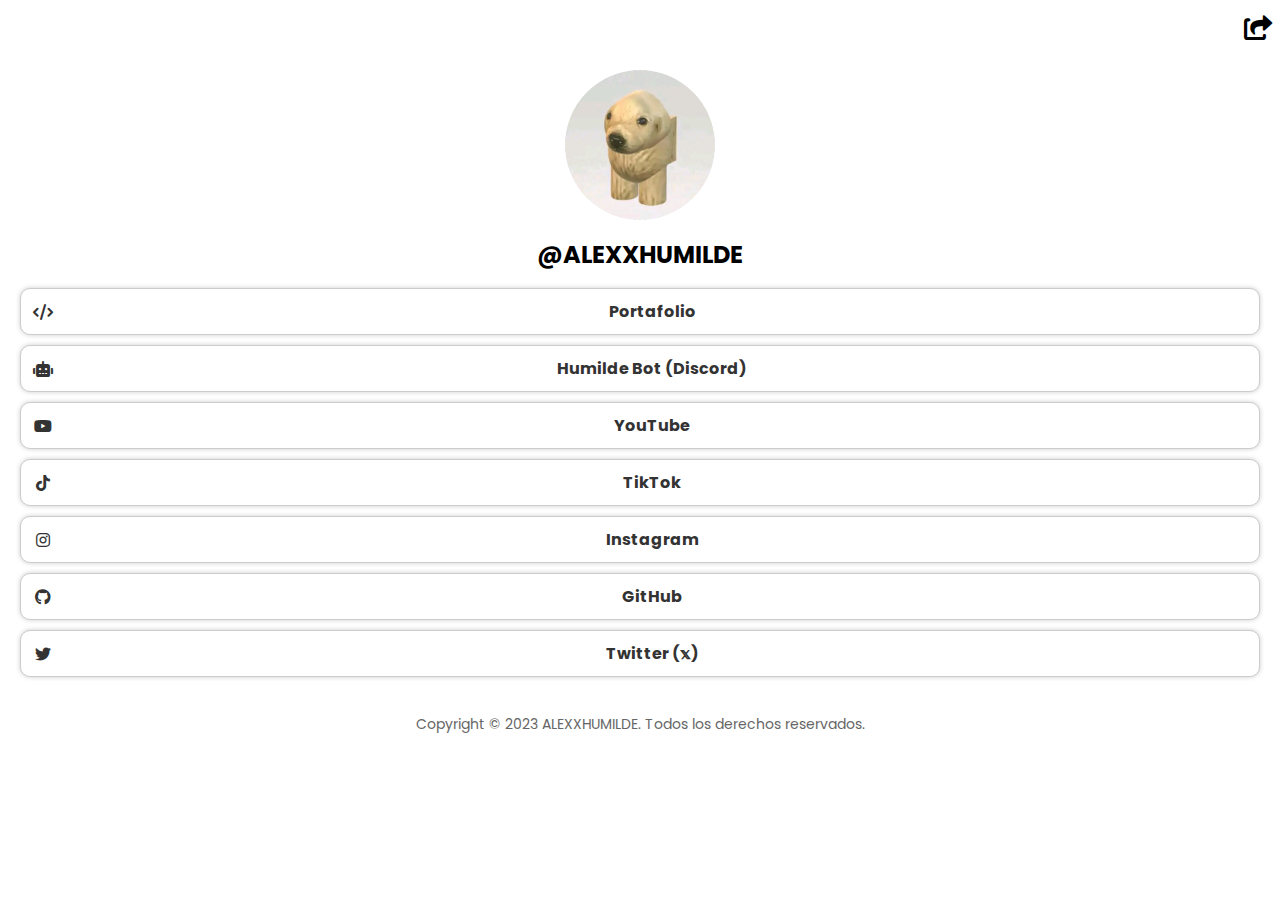
<file: index.html>
<!DOCTYPE html>
<html lang="es">
<link rel="shortcut icon" href="./img/PerroMartinez.png" />

<head>
    <meta data-n-head='ssr' data-hid='theme-color' name='theme-color' content='#ffffff'>
  <meta data-n-head='ssr' data-hid='og:type' name='og:type' content='website'>
  <meta data-n-head='ssr' data-hid='og:title' name='og:title' content='alexxhumilde - Links'>
  <meta data-n-head='ssr' data-hid='og:url' name='og:url' content='https://enlaces-alexxhumilde.pages.dev'>
  <meta data-n-head='ssr' data-hid='description' name='description'
    content='¡Hola! Soy alexxhumilde, un programador junior que quiere ser un gran programador en un futuro.'>
  <meta data-n-head='ssr' data-hid='og:description' name='og:description'
    content='¡Hola! Soy alexxhumilde, un programador junior que quiere ser un gran programador en un futuro.'>
    <meta charset="UTF-8">
    <link rel="preconnect" href="https://fonts.googleapis.com">
    <link rel="preconnect" href="https://fonts.gstatic.com" crossorigin>
    <link href="https://fonts.googleapis.com/css2?family=Lato&family=Poppins&display=swap" rel="stylesheet">
    <meta name="viewport" content="width=device-width, initial-scale=1.0">
    <link rel="stylesheet" href="estilos.css">
    <link rel="stylesheet" href="https://cdnjs.cloudflare.com/ajax/libs/font-awesome/6.0.0-beta3/css/all.min.css">
    <title>alexxhumilde - Links</title>
</head>

<body>
    <div class="profile">

        <div class="share-icon" id="share-button">
            <i class="fa-solid fa-share-from-square"></i>
        </div>

        <img src="./img/PerroMartinez.png" alt="Tu Imagen de Perfil">
        <h1>@ALEXXHUMILDE</h1>
        <ul class="link-list">
            <li>
                <div class="link-item">
                    <i class="fa-solid fa-code"></i>
                    <a href="https://alexxhumilde.pages.dev/">Portafolio</a>
                </div>
            </li>
            <li>
                <div class="link-item">
                    <i class="fa-solid fa-robot"></i>
                    <a href="https://dsc.gg/humilde-bot">Humilde Bot (Discord)</a>
                </div>
            </li>
            <li>
                <div class="link-item">
                    <i class="fa-brands fa-youtube"></i>
                    <a href="enlace3.html">YouTube</a>
                </div>
            </li>
            <li>
                <div class="link-item">
                    <i class="fa-brands fa-tiktok"></i>
                    <a href="enlace4.html">TikTok</a>
                </div>
            </li>
            <li>
                <div class="link-item">
                    <i class="fa-brands fa-instagram"></i>
                    <a href="enlace5.html">Instagram</a>
                </div>
            </li>
            <li>
                <div class="link-item">
                    <i class="fa-brands fa-github"></i>
                    <a href="enlace6.html">GitHub</a>
                </div>
            </li>
            <li>
                <div class="link-item">
                    <i class="fa-brands fa-twitter"></i>
                    <a href="enlace7.html">Twitter (𝕩)</a>
                </div>
            </li>
        </ul>
        </ul>
    </div>

    <div class="overlay" id="overlay"></div>

    <div class="modal" id="share-modal" style="display: none;">
        <div class="modal-content">
            <i class="fa-solid fa-times" id="close-button"></i>
            <p>Copiar enlace de la web:</p>
            <input type="text" id="share-link" value="https://enlaces-alexxhumilde.pages.dev" readonly>
            <button id="copy-button">Copiar enlace</button>
        </div>
    </div>

    <footer>
        <p class="copyright">Copyright © 2023 ALEXXHUMILDE. Todos los derechos reservados.</p>
    </footer>

    <script src="./script.js"></script>
</body>

</html>
</file>
<file: estilos.css>
body {
    font-family: 'Lato', sans-serif;
    font-family: 'Poppins', sans-serif;
    margin: 0;
    padding: 0;
    background-color: #fff;
}

.share-icon {
    position: absolute;
    top: 15px;
    right: 8px;
    cursor: pointer;
}

.share-icon i {
    font-size: 25px;
}

.modal {
    display: none;
    position: fixed;
    top: 50%;
    left: 50%;
    transform: translate(-50%, -50%);
    width: 60%;
    max-width: 400px;
    z-index: 1;
}

.modal-content {
    display: flex;
    flex-direction: column;
    align-items: center;
    background: #fff;
    padding: 20px;
    border-radius: 10px;
    text-align: center;
}

#copy-button {
    background-color: #333;
    color: #fff;
    border: none;
    padding: 10px 20px;
    border-radius: 5px;
    cursor: pointer;
}

#close-button {
    position: absolute;
    top: 10px;
    right: 10px;
    cursor: pointer;
}

#share-link {
    width: 100%;
    margin: 10px 0;
    padding: 10px;
    border: none;
    border-radius: 5px;
}

.overlay {
    display: none;
    position: fixed;
    top: 0;
    left: 0;
    width: 100%;
    height: 100%;
    background: rgba(0, 0, 0, 0.7);
    z-index: 1;
}


.profile {
    text-align: center;
    margin: 20px;
    margin-top: 70px;
}

.profile img {
    border-radius: 50%;
    width: 150px;
    height: 150px;
}

.profile h1 {
    margin: 10px 0;
    font-size: 24px;
}

.link-list {
    list-style: none;
    padding: 0;
}

.link-list li {
    background-color: #fff;
    border: 1px solid #ccc;
    border-radius: 10px;
    padding: 10px;
    box-shadow: 0 0 5px rgba(0, 0, 0, 0.2);
    text-decoration: none;
    color: #333;
    font-weight: bold;
    margin: 10px 0;
}

.link-list .link-item {
    display: flex;
    align-items: center;
    justify-content: space-between;
}

.link-list .link-item a {
    flex: 1;
    text-decoration: none;
    color: #333;
    text-align: center;
    margin-left: 0px
}

.link-list .link-item i {
    width: 24px;
}

footer {
    text-align: center;
    padding: 3px 0;
}

.copyright {
    font-size: 14px;
    color: #666;
}
</file>
